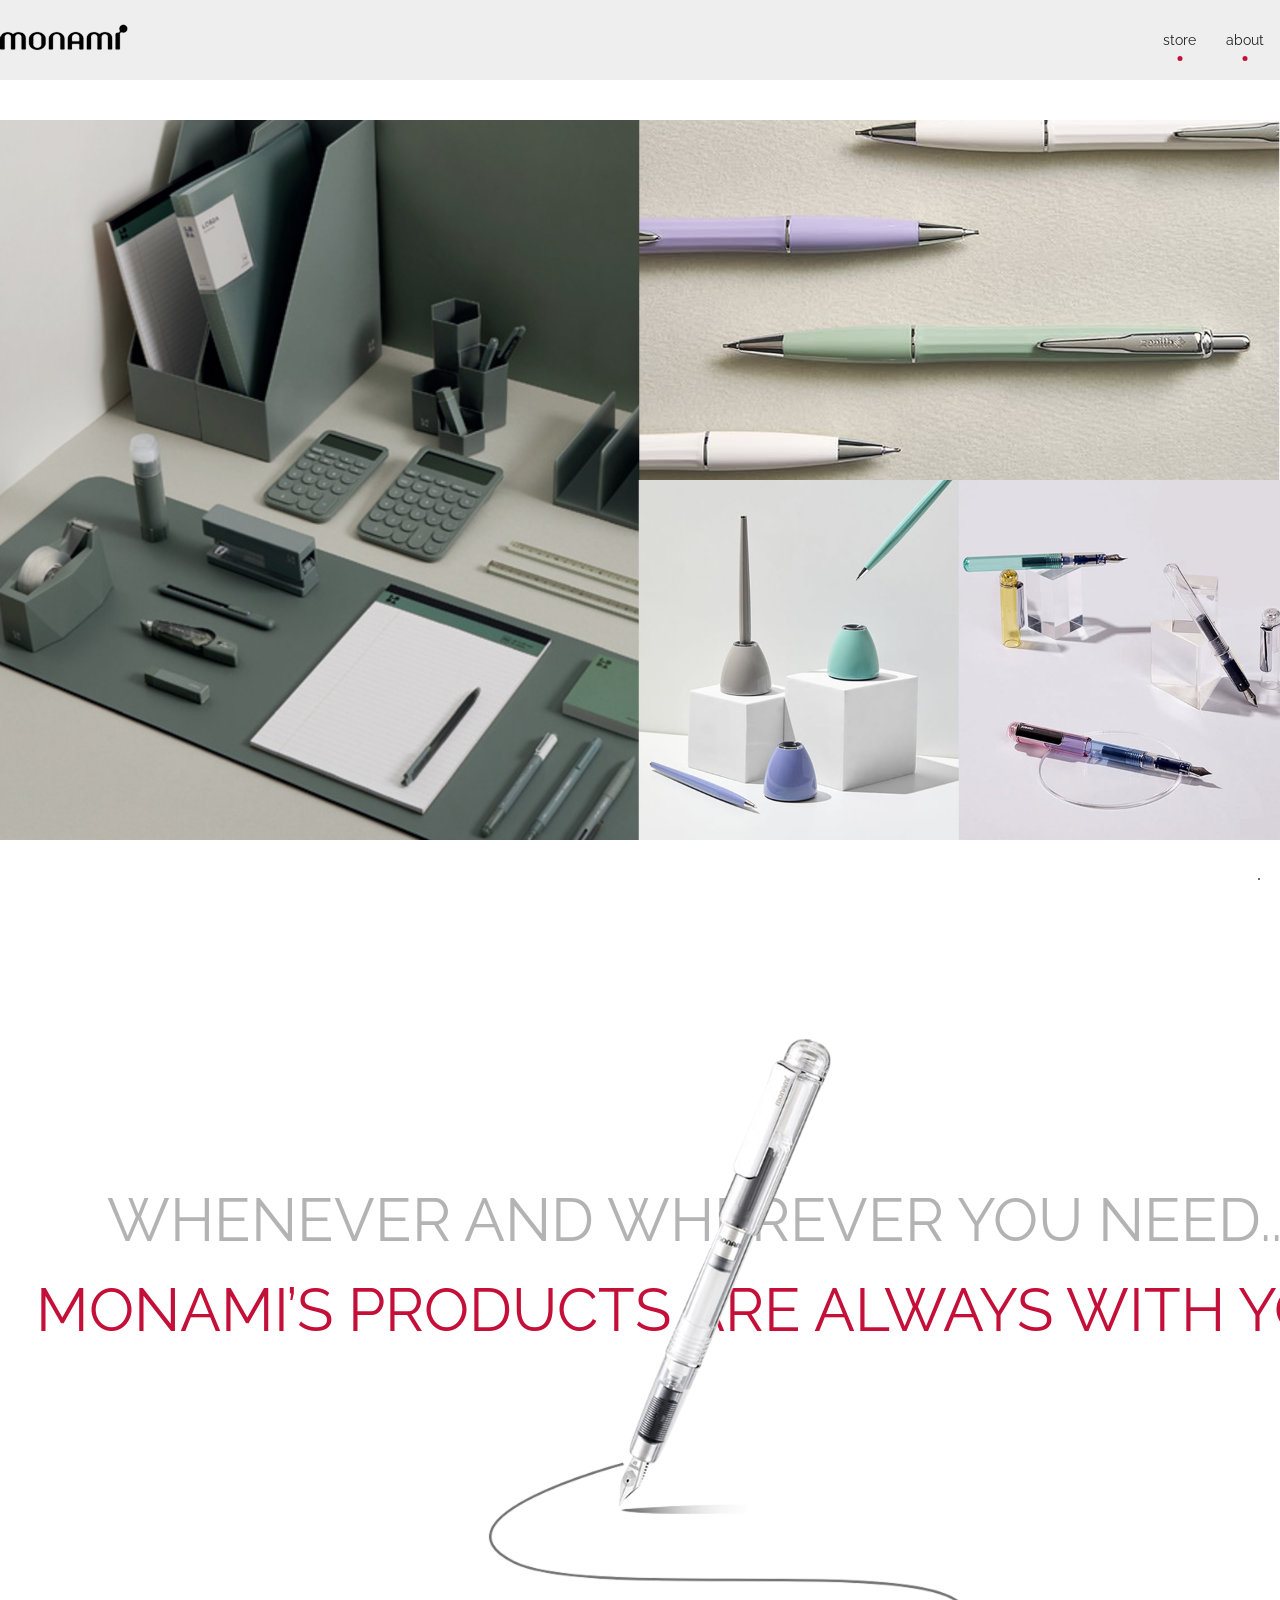
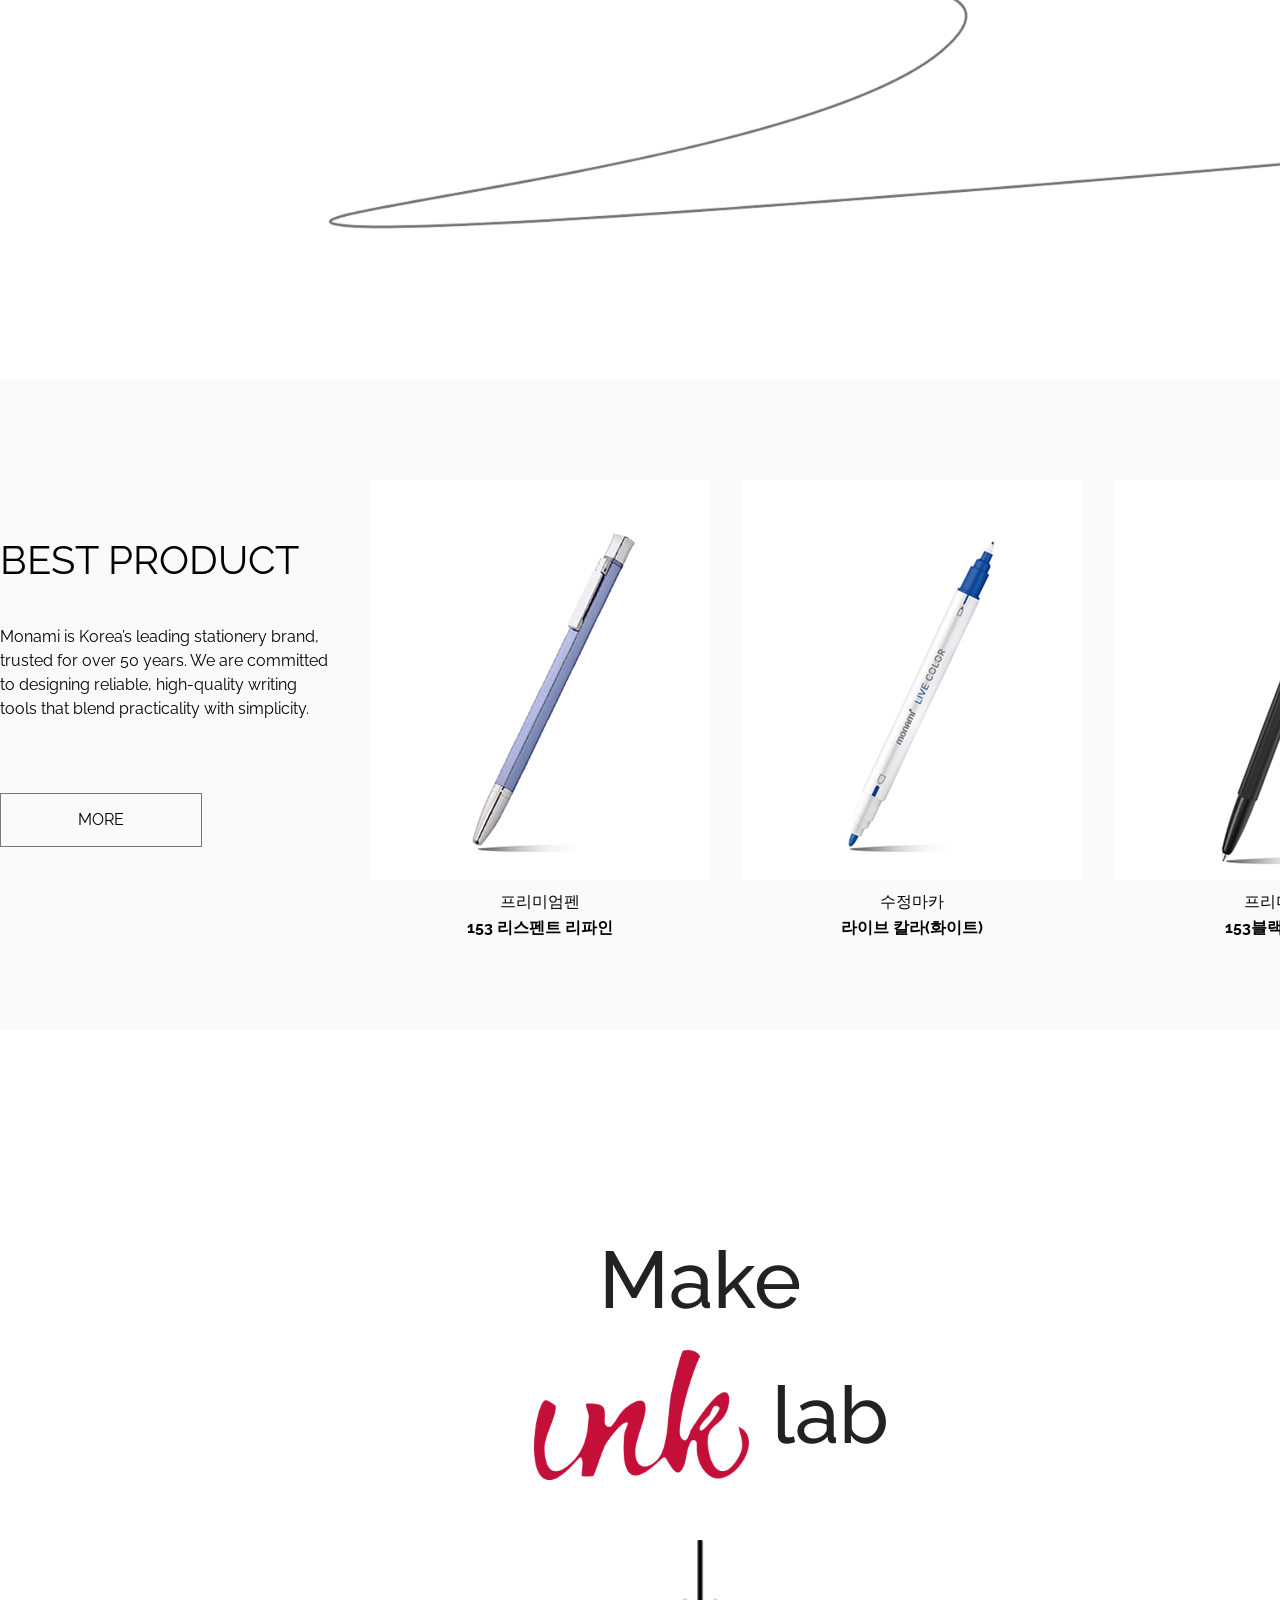
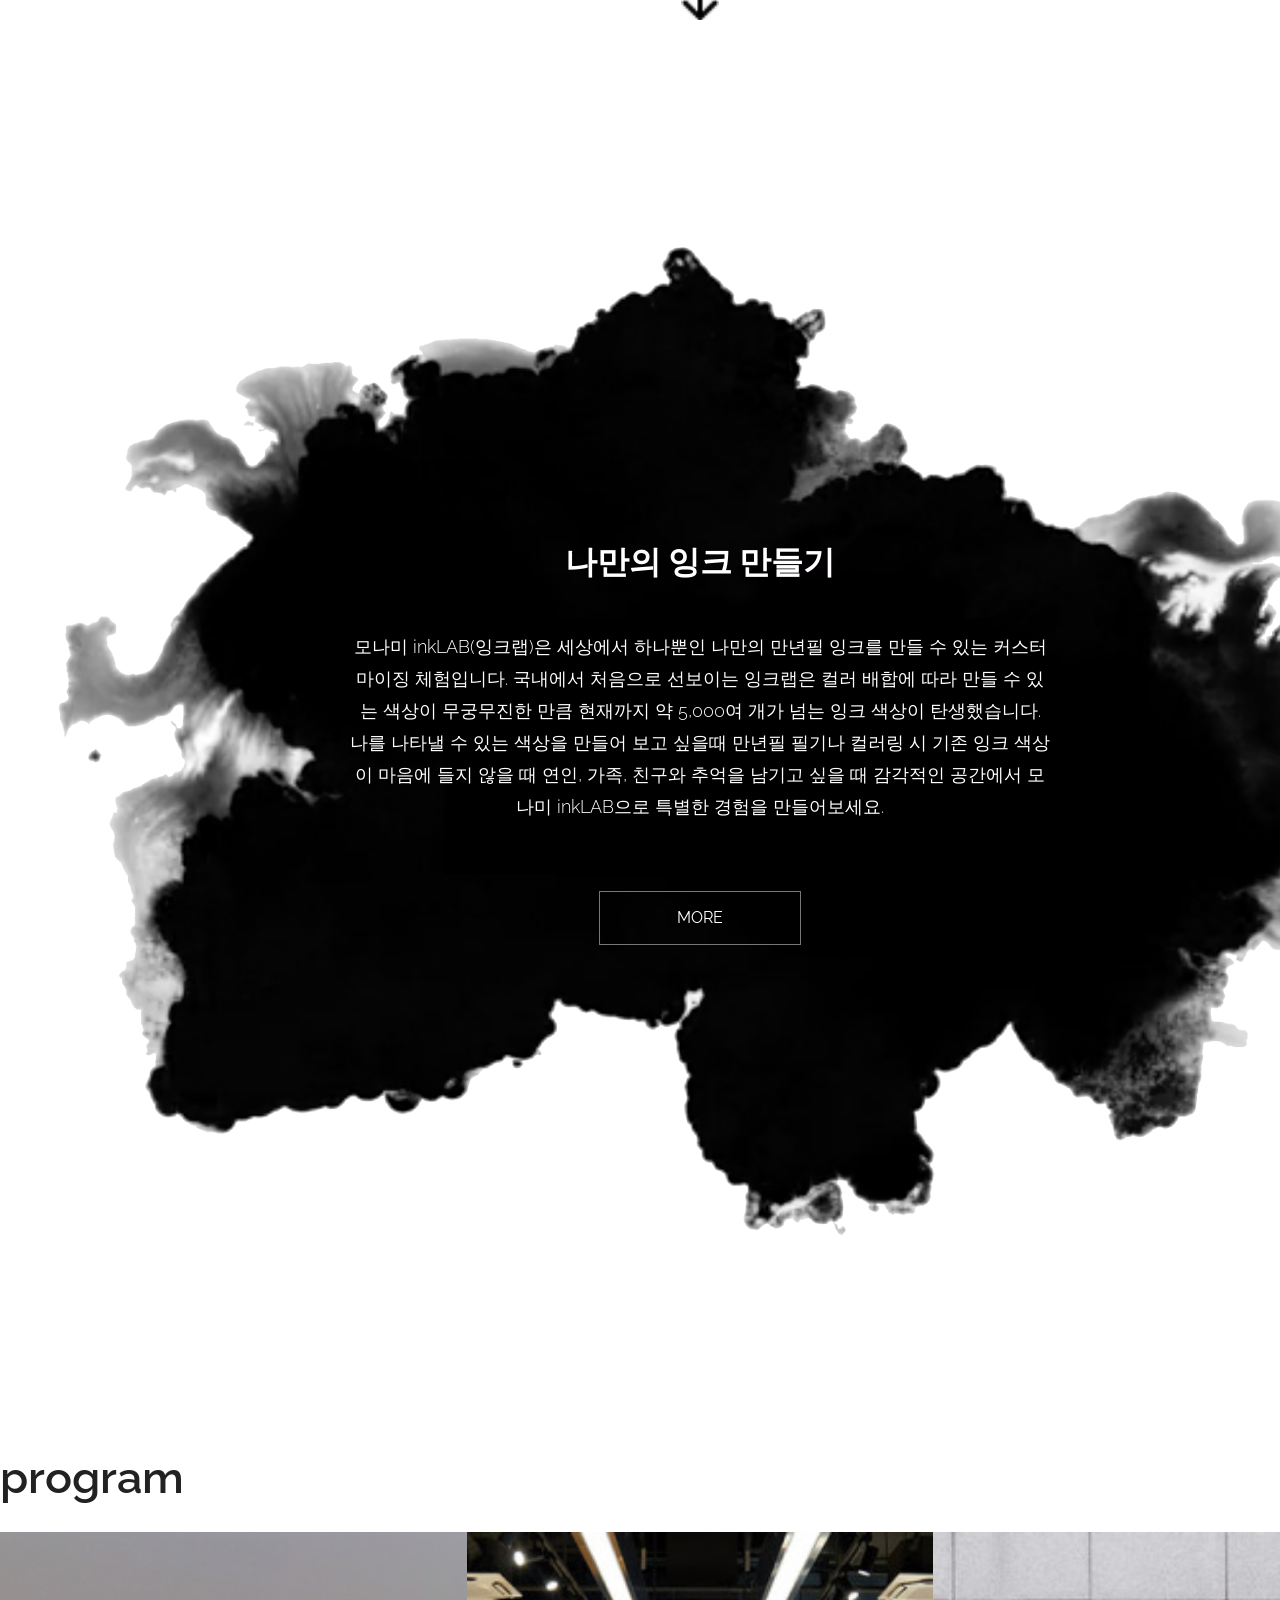
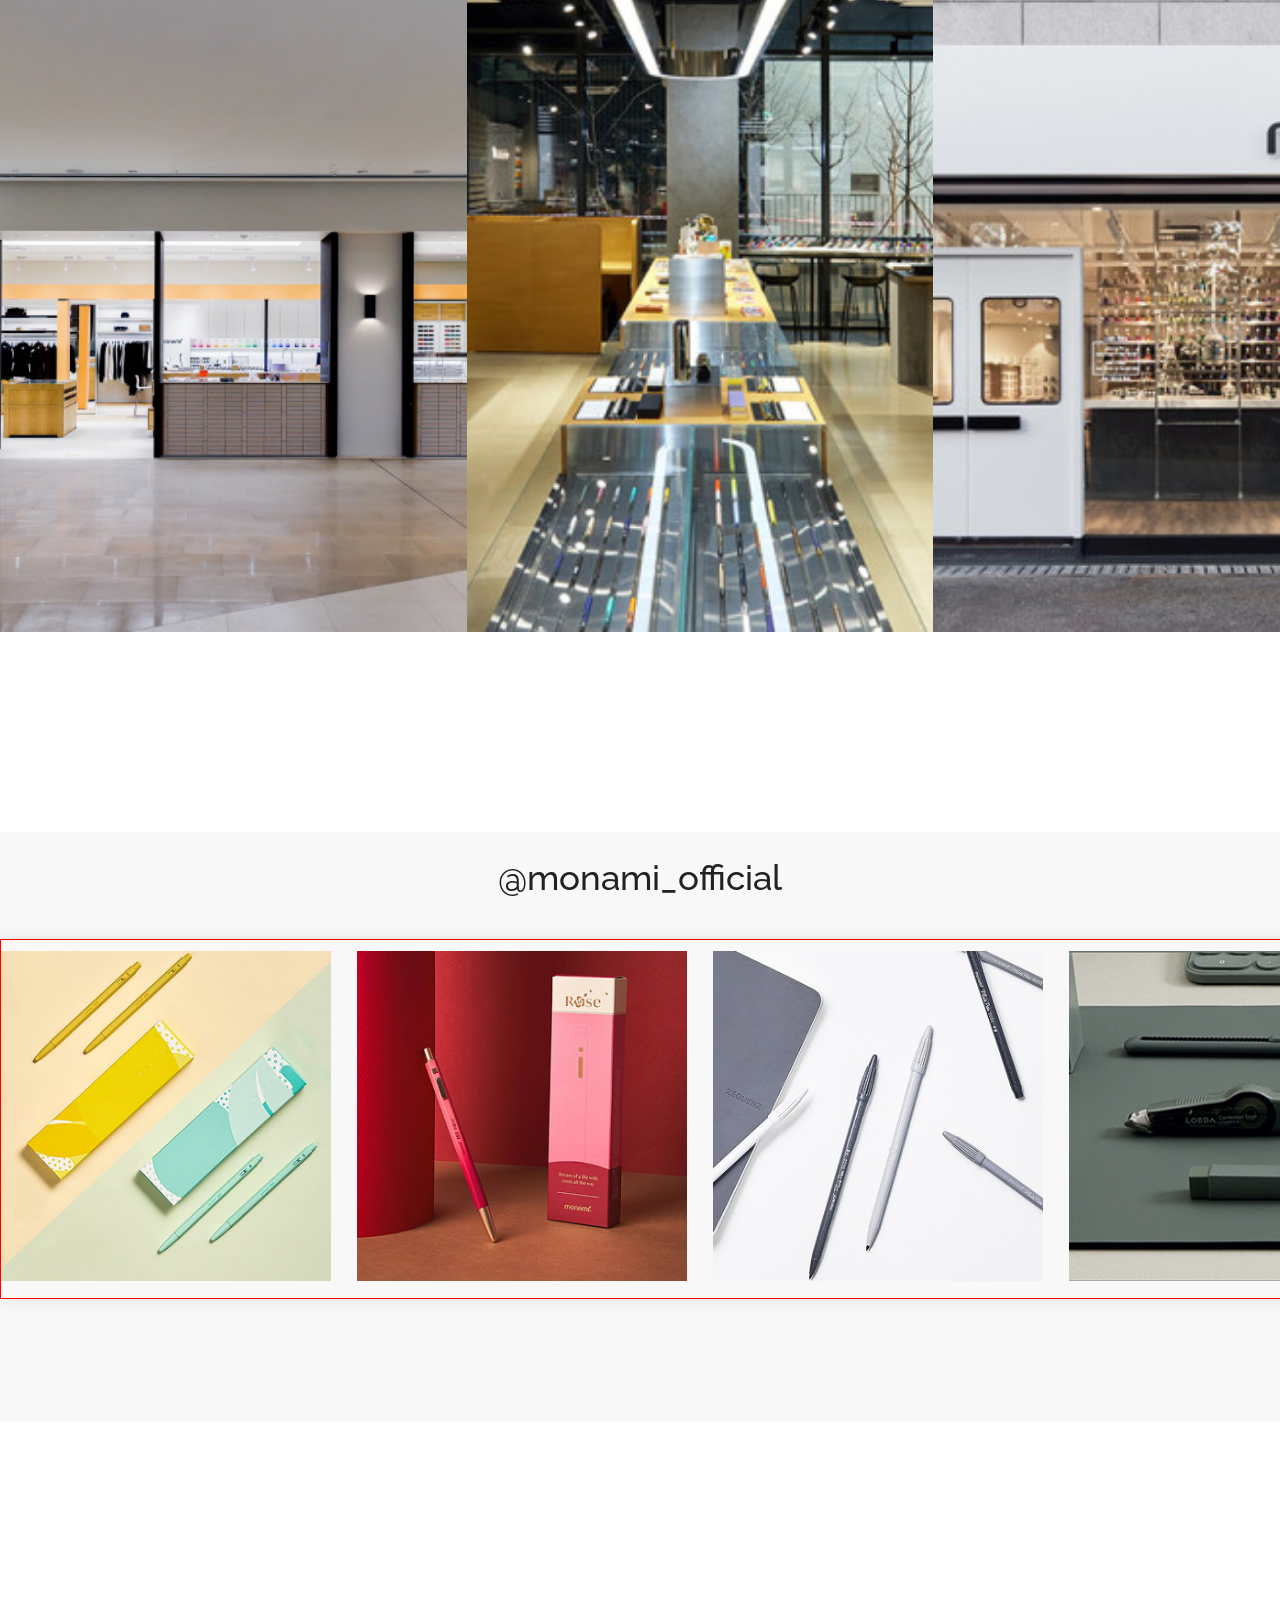
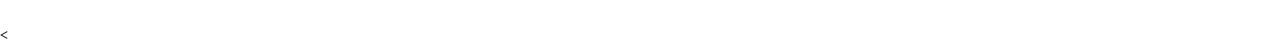
<file: index.html>
<!DOCTYPE html>
<html lang="ko">
<head>
  <meta charset="UTF-8">
  <link rel="stylesheet" href="css/style1.css">
  <title>모나미</title>
</head>
<body>

  <div class="goto-top">
    <a href="#"><i class="bx-arrow-up-stroke"></i></a>
  </div>

  <div class="wrap"><!-- ?? -->
    <header>
      <div id="header-inner">
        <div class="logo">
          <img src="imges/monami_logo.png" alt="logk">
        </div>
        <div class="gnb">
          <a href="s1">store</a>
          <a href="s2">about</a>
          <a href="s3">about</a>
          <a href="s4">about</a>
        </div>
      </div>
    </header>

    <div id="wrap">
      <div class="main-bg">
        <div class="main">
        
        </div>
      </div>

      <!-- s1 -->
      <section id="s1">
        <div class="s1_inner">
          <p>Whenever and wherever you need...
          <span>Monami’s products are always with you</span></p>
          <div class="s1_img">
          </div>
          <div class="line_img">

          </div>
        </div>
      </section>


        <!-- s2 -->
      <section id="s2">
        <div class="s2_wrap">
          <div class="s2-left">
            <h2>BEST PRODUCT</h2>
            <p>Monami is Korea’s leading stationery brand, trusted for over 50 years. We are committed to designing reliable, high-quality writing tools that blend practicality with simplicity.</p>
          </div>

          <div class="s2_right">
            <div class="s2_track">
              <div class="s2_item">
                <div class="image image-1"></div>
                <p>프리미엄펜</p>
                <b>153 리스펜트 리파인</b>
              </div>
              <div class="s2_item">
                <div class="image image-2"></div>
                <p>수정마카</p>
                <b>라이브 칼라(화이트)</b>
              </div>
              <div class="s2_item">
                <div class="image image-3"></div>
                <p>프리미엄펜</p>
                <b>153블랙&화이트</b>
              </div>
              <div class="s2_item">
                <div class="image image-4"></div>
                <p>프리미엄펜</p>
                <b>프러스펜 3000 프라임</b>
              </div>
              <div class="s2_item">
                <div class="image image-5"></div>
                <p>고급샤프</p>
                <b>153 아이디 샤프</b>
              </div>
            </div>
          </div>
        </div>
      </section>



      <!-- S3 -->
      <section id="s3">
        <div class="s3_wrap">
          <p>Make</p>
          <p class="title_lab">lab</p>
        </div>
        
        <a href="#s3_ink" class="scroll-down"></a>
      </section>

      <section id="s3_ink">
        <div class="ink">
          <img src="imges/ink_bg.png" alt="ink">
          <div class="content">
            <p>나만의 잉크 만들기</p>
            <p>모나미 inkLAB(잉크랩)은 세상에서 하나뿐인 나만의 만년필 잉크를 만들 수 있는
            커스터마이징 체험입니다. 국내에서 처음으로 선보이는 잉크랩은 컬러 배합에 따라 만들 수 있는
            색상이 무궁무진한 만큼 현재까지 약 5,000여 개가 넘는 잉크 색상이 탄생했습니다.<br>

            나를 나타낼 수 있는 색상을 만들어 보고 싶을때 
            만년필 필기나 컬러링 시 기존 잉크 색상이 마음에 들지 않을 때 
            연인, 가족, 친구와 추억을 남기고 싶을 때
            감각적인 공간에서 모나미 inkLAB으로 특별한 경험을 만들어보세요.
            </p>
            <!-- <i class="bx" -->
          </div>
        </div>
      </section>


      <section id="s4">
        <h2>program</h2>
        <div  class="s4_wrap">
          <ul class="store">
            <li>
              <div class="content">
                <h3>수원점[153 MANSION]</h3>
                <b>주소</b>
                <p>경기도 수원시 장안구 수성로 175 스타필드 수원 4F</p>
                
                <a href="#none" class="btn">more</a>
              </div>
              <img src="imges/store_1.jpg" alt="store1">
            </li>
            <li>
              <div class="content">
                <h3>성수점[모나미 FACTORY]</h3>
                <p>??</p>
                <a href="#none" class="btn">more</a>
              </div>
              <img src="imges/store_2.jpg" alt="store1">
            </li>
            <li>
              <div class="content">
                <h3>본사 수지점[모나미 스토어]</h3>
                <p>??</p>
                <a href="#none" class="btn">more</a>
              </div>
              <img src="imges/store_3.jpg" alt="store1">
            </li>
          </ul>
        </div>
      </section>

      <section id="s5">
        <h2>@monami_official</h2>
        <!-- <div class="header">
          <h2>@monami_official</h2>
        </div> -->
        <div class="sns">
          <a href="#none">
            <img src="imges/sns_01.png">
          </a>
          <a href="#none">
            <img src="imges/sns_02.png">
          </a>
          <a href="#none">
            <img src="imges/sns_03.png">
          </a>
          <a href="#none">
            <img src="imges/sns_04.png">
          </a>
        </div>
      </section>

      <footer>
        <div class="foot">
          <div class="foot-inner">
            <
          </div>
          
            <img=이미지>
            <address class="tel"></address>
          </div>
        </div>

      </footer>
    </div>







  </div>
</body>
</html>
</file>
<file: css/style1.css>
@import url(reset.css);
@import url('https://fonts.googleapis.com/css2?family=Raleway:ital,wght@0,100..900;1,100..900&display=swap');

html{scroll-behavior: smooth;} /* 스크롤시 부드럽게 이동 */
body{
  line-height: 1.5;
  color: #222;
}

.goto-top{
  position: fixed;
  right: 20px;
  bottom: 20px;
  border-radius: 10px;
  border: 1px solid #000;
  background-color: #fff;
  /* font-size: 38px; */
}


/* header--s */
header{
  font-family: "Raleway", sans-serif;
  position: fixed;
  top: 0;
  left: 0;
  width: 100%;
  height: 80px;
  background-color: #eee;
}
#header-inner{
  width: 1400px;
  height: inherit;
  margin: auto;
  display: flex;
  justify-content: space-between;
  align-items: center;
}
.gnb{
  display: flex;
  column-gap: 30px;
  font-size: 14px;
}
.gnb a{
  position: relative;
}
.gnb a::before{
  content: '';
  position: absolute;
  bottom: -10px;
  left: 50%;
  width: 5px;
  height: 5px;
  background-color: #C40F39;
  border-radius: 5px;
  transform: translateX(-50%);
  transition: 0.35s;
}
.gnb a:hover::before{width: 100%;}
/* .gnb a{
  font-size: 18px;
  text-transform: capitalize;
  color: #000;
  font-weight: 500;
}
.gnb a:hover {
  color: aqua;
} */


/* main-----s */
#wrap{
  margin-top: 80px;
  font-family: "Raleway", sans-serif;
}
.main-bg{
  width: 100%;
  height: 800px;
  /* border: 1px solid salmon; */
  background: url(../imges/main_bg.png)no-repeat center;
  background-size: contain;
}

section{
  width: 1400px;
  margin: 200px auto;
}


/* s1---start */
.s1_inner {
  width: inherit;
  height: 700px;
  margin: auto;
  position: relative;
  text-align: center;
  /* border: 1px solid purple; */

  display: flex;
  justify-content: center;
}
.s1_inner p{
  text-align: center;
  color: #B3B3B3;
  font-size: 60px;
  text-transform: uppercase;

  position: absolute;
    top: 60%;
    left: 50%;
    width:1400px;
    height: 650px;
    transform:translate(-50%, -50%); /* 화면 정중앙 이동 */

    background-size: contain;

    animation: pen-ani 1.5s cubic-bezier(0.6, 0, 0.4, 0.6) infinite alternate; 
}
.s1_inner p span{
  color: #c40f39;
}

  .s1_img {
   position: absolute;
    top: 30%;
    left: 50%;
    width:330px;
    height: 650px;
    transform:translate(-50%, -50%); 
    
    background: url(../imges/main_pen.png)no-repeat center;
    background-size: contain;
  }

@keyframes pen-ani {
  0% {
    transform: translate(-50%, -50%) translateY(0);
  }
  100% {
    transform: translate(-50%, -50%) translateY(-30px); 
  }
}

.line_img {
  position: absolute;
    top: 75%;
    right: -50%;
    width:1200px;
    height: 650px;
    transform:translate(-50%, -50%); /* 화면 정중앙 이동 */

    /* border: 1px solid rgb(65, 225, 100); */
    background: url(../imges/main_line.png)no-repeat center;
    background-size: contain;

}
  

  /* .s1_img img{
    width: inherit;
    height: inherit;
    object-fit: cover;
  } */

  /* s2--s */

  #s2 {
    width: 100%;
    height: 650px;
    background-color: #FAFAFA;
  }
  .s2_wrap{
    width: 1400px;
    margin: auto;
    display: flex;
    justify-content: space-between;
     color: #000;
     position: relative;
     padding-top: 100px;
  }
  .s2_wrap::after{
    content: 'MORE';
    position: absolute;
    top: 70%;
    border: 1px solid #777;
    width: 200px;
    height: 52px;
    line-height: 52px;
    text-align: center;
    font-size: 16px;
    cursor: pointer;
    transition: 0.4s;
  }
   .s2_wrap:hover::after{
    background-color:  #c40f39;
    color: #fff;
    pointer-events: auto;
   }
  .s2-left{
    padding: 50px  35px 0 0;
    width: 490px;
    height: 490px;
    /* border: 1px solid orange; */
  }
  .s2-left h2 {
    font-size :40px;
    font-size: 600;
    margin-bottom: 35px;
  }
  .s2-left p{
    font-size: 16px;
    margin-bottom: 60px;
  }

  /* s2-------right */
  .s2_right{
    position: relative;
    overflow: hidden;
    width: 100%;
    height: 490px;
    /* border: 1px solid red; */
  }
  .s2_track{
    display: flex;
    gap: 32px;
    width: calc(340px * 8);  /* 아이템 4개 + 복제 4개 */
    animation: slide 20s linear  infinite;
  }
  .s2_item {
    width: 340px;
    height: 490px;
    cursor: pointer;
    position: relative;
    text-align: center;
    padding: 10px;
  }
  .s2_item p, .s2_item b{
    position: absolute;
    left: 50%;
    transform: translateX(-50%);
    color: #000;
    text-align: center;
    z-index: 1;
  }
  .s2_item p {
    font-size: 16px;
    bottom: 56px;
  }
  .s2_item b {
    font-size: 16px;
    bottom: 30px;
  }


  .s2_item::after {
    content: '';
    position: absolute;
    top: 0;
    left: 0;
    width: 100%;
    height: 100%;
  }


  .image {
    position: absolute;
    left: 0;
    top: 0;
    width: 100%;
    height: 100%;
    background-size: cover;
    background-position: center;
    /* border: 1px solid yellow; */
  }
  .image-1 {
    background: url(../imges/s2_01.png)no-repeat;
   }
   .image-2 {
    background: url(../imges/s2_02.png)no-repeat;
   }
   .image-3 {
    background: url(../imges/s2_03.png)no-repeat;
   }
   .image-4{
    background: url(../imges/s2_04.png)no-repeat;
   }
   .image-5{
    background: url(../imges/s2_05.png)no-repeat;
   }

   @keyframes slide{
    0% {
      transform: translateX(0);
    }
    100% {
      transform: translateX(-50%);
    }
   }

 

  /* s3----s */
   #s3 h2{
    font-size: 40px;
    font-weight: 600
   }

  .s3_wrap p{
    margin: 0;
    height: 100px;
    display: flex;
    align-items: center;
    justify-content: center;
    font-size: 80px;
    font-weight: 500;

  }
   .s3_wrap .title_lab{
    height: 170px;
    /* border: 1px solid green; */
    text-align: center;
    font-size: 80px;
    font-weight: 500;
    line-height: 110px;
    display: flex;
    align-items: center;
    justify-content: center;
   }
   .s3_wrap:first-child .title_lab:before,
   .s3_wrap:last-child .title_lab::before {
    content: '';
    display: inline-block;
    width: 260px;
    height: 130px;
    /* border: solid 1px pink; */
    background: url(../imges/ink_title.png)
    no-repeat center;
    background-size: contain;
   }


  /* s3 스크롤*/
  #s3 .scroll-down{
    display: flex;
    justify-content: center;
    align-items: center;
    width: 80px;
    height: 80px;
    /* border: solid 2px #ff2626; */
    border-radius: 50%;
    margin: 40px auto 0;
    transition: 0.35s;
    background: url(../imges/s3-round.png)
    no-repeat center;
    background-size: contain;
  }
   #s3 .scroll-down:hover {
    background-color: #000;
    color: white;
   }
  

/* s3_ink */
  #s3_ink .ink {
    overflow: hidden;
    position: relative;
    width: 1400px;
    height: 1024px;
    /* border: 1px solid orange; */
  }
  #s3_ink img {
    width: 100%;
    height: 100%;
    object-fit: cover;
    position: relative;
    z-index: -1;
  }
  #s3_ink .content {
    position: absolute;
    top: 45%;
    left: 50%;
    width:700px;
    height: 420px;
    transform: translate(-50%, -50%);

    display: flex;
    flex-direction: column;   /* 위->아래 배치 */
    align-items: center;     /* 가로중앙 */
    justify-content: center;   /* 세로중앙 */

    text-align: center;
    z-index: 10;
    transition: 0.35s;
    color: #fff;
    /* border: 1px solid blue; */
  }
  /* #s3_ink .content:before{
    content: '';
    position: absolute;
    border: 1px solid sandybrown;
    width: 100%;
    height: 600px;
    transform: translateX(-30%);
    transition: 0.35s;
    z-index: -10;
  } */
  #s3_ink .content p:nth-child(1){
    font-size: 32px;
    font-weight: 800;
  }
  #s3_ink .content p:nth-child(2){
    font-size: 18px;
    line-height: 32px;
    margin-top: 45px;
    font-weight: 300;
    opacity: 1;
  }
  #s3_ink .content::after{
    content: 'MORE';
    position: absolute;
    top: 100%;
    left: 50%;          /* 가운데 기준 */
    transform: translateX(-50%); /* 가로축 중앙 이동 */

    border: 1px solid #777;
    width: 200px;
    height: 52px;
    line-height: 52px;
    text-align: center;
    font-size: 16px;
    cursor: pointer;
    transition: 0.4s;
  }
   #s3_ink .content:hover::after{
    background-color:  #c40f39;
    color: #fff;
    pointer-events: auto;
   }


  #s3_ink .ink .content:hover p{opacity:1; transition-delay: 0.3s;}
  /* #s3_ink .ink .content:hover:before{height: 50px;} */
  /* #s3_ink .ink .content:hover{top:55%; cursor: pointer;} */


  /* s4 */
  #s4 h2{
    font-size: 45px;
    margin: 0 0 20px;
    font-weight: 600;
  }

  .s4_wrap {
    width: min(1400px);
    margin:0 auto;
  }
  .store {
    list-style: none;
    margin: 0;
    padding: 0;
    display: flex;
    gap: 20;
    align-items: stretch;
    width: 1400px;
    height: 700px;
  }
  .store li {
    flex: 1;
    position: relative;
    height: 100%;
    transition: 0.5s;
    overflow: hidden;
  }
  .store li:before {
    content: attr(data-text);
    position: absolute;
    top: -100px;
    left: 0;
    z-index: 1;
    background-color: green;
    color: #fff;
    font-size: 16px;
    padding: 5px 10px;
    transition: 0.5s;
  }
  .store li img{
    width: 100%;
    height: 100%;
    object-fit: cover;
    display: block;
  }
  .store li .content {
    position: absolute;
    bottom: -60%;
    left: 0;
    z-index: 1;
    width: 100%;
    height: 250px;
    background-color: #D9D9D9;
    font-size: 16px;
    color: #000;
    padding: 20px;
    text-align: center;
    transition: 0.5s;
  }
  /* .store li .content:before {
    content: '';
    top: 0;
    left: 50%;
    width: 25px;
    height: 25px;
    background-color: blue;
    transform: rotate(45deg) translateX(-50%);
  } */
   
  .store li .content h3  {
    text-transform: capitalize;
    font-weight: 600;
    font-size: 32px;
  }
  .store li .content b {
    margin: 20px  0;
    line-height: 20px;
  }


  .store li .content a{
    display: inline-block;
    border: 1px solid #fff;
    border-radius: 20px;
    padding: 5px 20px;
    font-size: 13px;
    text-transform: uppercase;
    margin-top: 20px;
  }
   .store li .content .btn{
    display: inline-block;
    border: 1px solid #000;
    font-weight: 600;
    font-size: 10px;
    padding: 3px 8px;
    margin-top: 5px;
    transition: 0.35s;
   }

  /* .hover Effect */
  .store:hover li {flex:1;}
  .store li:hover{flex:3;}
  .store li:hover img{filter: grayscale();}
  .store li:hover .content{
  bottom: 0;
  transition-delay: 0.5s;
}
.store li:hover:before{
  top: 0;
  transition-delay: 1s;
}
.container:hover .overlay{display: none;}


/* s5----start */
#s5 {
  background-color:#F8F8F8;
  width: 100%;
  height: 590px;
  padding-top: 20px;
}
#s5 h2 {
  font-size: 35px;
  font-weight: 500;
  text-align: center;
  margin-bottom: 35px;
}
#s5 .sns {
  width: 1400px;
  height: 360px;
  display: flex;
  align-items: center;
  justify-content: space-between;

  margin: auto;
  overflow: hidden;
  box-shadow: 0 0 15px rgba(0,0,0,0.1);
  border: 1px solid red
}
.sns img{
  width: 330px;
  height: 330px;
  gap: 20;
  object-fit: cover;
}
</file>
